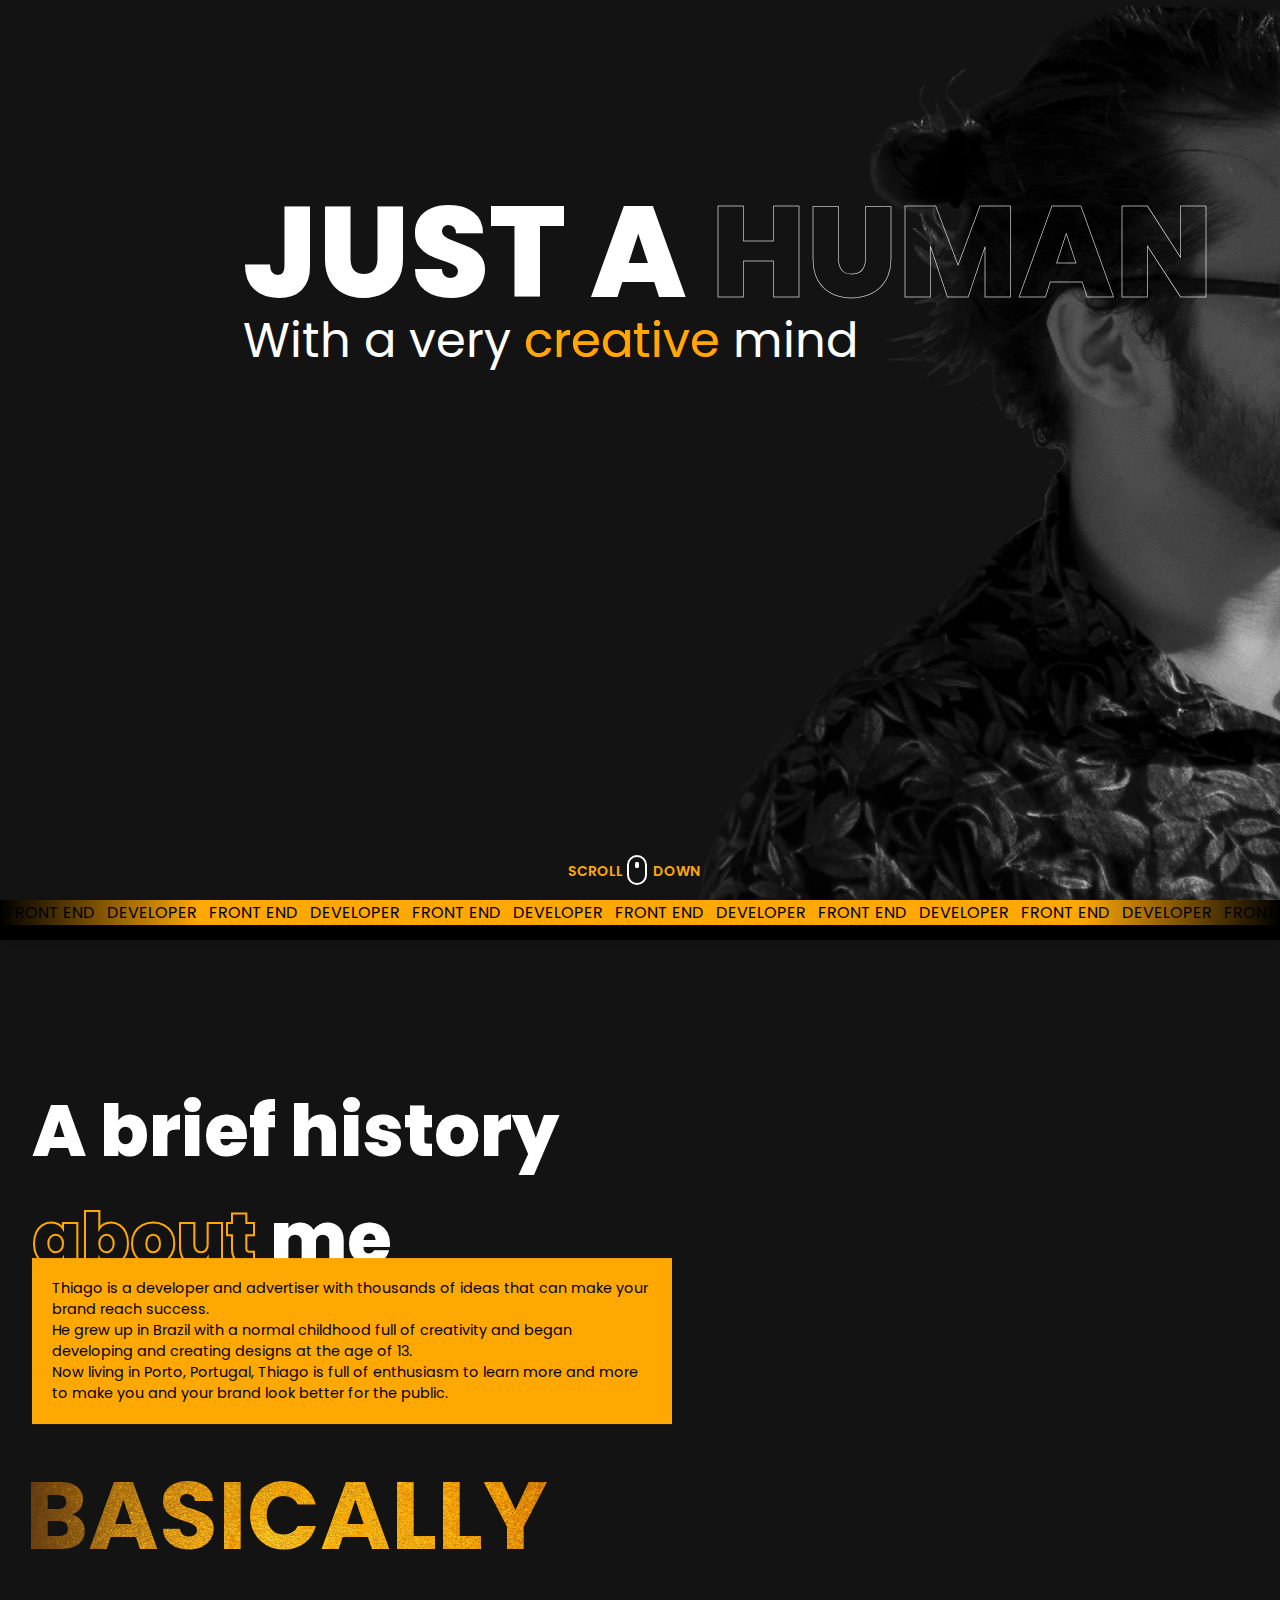
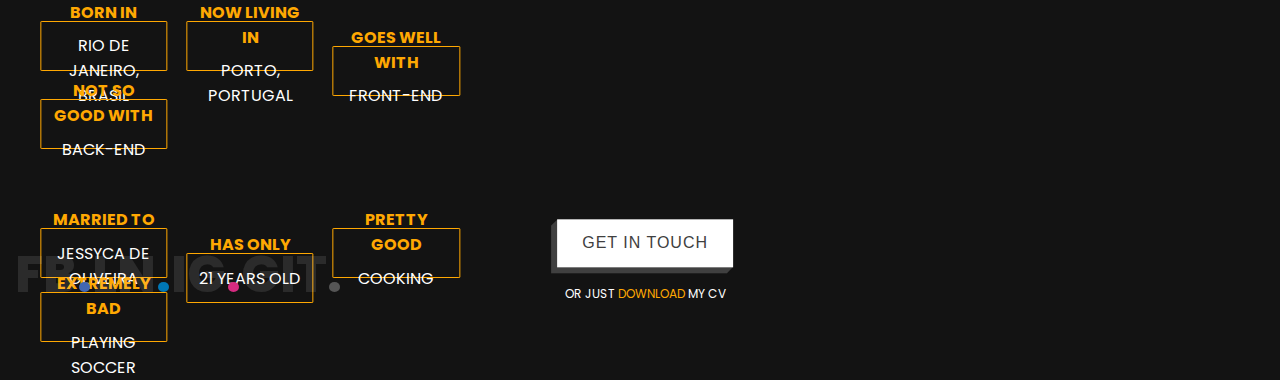
<file: WEBSITE/index.html>
<html>

<head>
	<title> Thiago Jacob Lannes </title>
	<link rel="icon" href="img/favicon.ico">
	<meta http-equiv="Content-Type" content="text/html; charset=utf-8">
	<meta http-equiv="Content-Language" content="pt-br">
	<meta name="description" content="TEXTO DESCRIÇÃO">
	<meta name="keywords" content="Thiago Jacob Lannes ">
	<meta name="url" content="" />
	<meta name="language" content="english" />
	<meta name="distribution" content="internacional">
	<meta name="author" content="Thiago Jacob Lannes">
	<meta name="publisher-email" content="thiagojlannes@gmail.com" />
	<meta name="reply-to" content="cliente@email.com">
	<meta name="robots" content="index,follow">
	<meta name="googletbot" content="index,follow">
	<link rel="stylesheet" href="css/main.css">
	<link rel="stylesheet" href="css/master.css">
	<script src="https://code.jquery.com/jquery-3.3.1.js"></script>
</head>

<body>
	<div class="content">
		<header>
			<nav>
				<a class="Home">HOME</a>
				<a class="Works">NEWEST WORKS</a>
				<a class="Contact">CONTACT</a>
			</nav>
		</header>
		<div class="Welcome-bg">
			<div id="Welcome" class="introduce">
				<div class="object"></div>
				<div class="quote">
					<h1>JUST A <span>HUMAN</span></h1>
					<p>With a very <span class="creative">creative</span> mind</p>
				</div>
			</div>
			<div class="scroll-button">
				<div class="scroll-label"
					style="-moz-user-select: none; user-select: none; -ms-user-select:none; user-select:none;-o-user-select:none; cursor: pointer;"
					unselectable="on" onselectstart="return false;" onmousedown="return false;">
					Scroll&nbsp;&nbsp;&nbsp;&nbsp;&nbsp;&nbsp;&nbsp;&nbsp;&nbsp;&nbsp;Down
				</div>
				<div class="scroll" style="cursor: pointer;" action="#About"><span></span></div>
			</div>
		</div>
		<div class="bar">
			<div class="slider">
				<div class="slider-track">
					<span>FRONT END</span>
					<span>DEVELOPER</span>
					<span>FRONT END</span>
					<span>DEVELOPER</span>
					<span>FRONT END</span>
					<span>DEVELOPER</span>
					<span>FRONT END</span>
					<span>DEVELOPER</span>
					<span>FRONT END</span>
					<span>DEVELOPER</span>
					<span>FRONT END</span>
					<span>DEVELOPER</span>
					<span>FRONT END</span>
					<span>DEVELOPER</span>
					<span>FRONT END</span>
					<span>DEVELOPER</span>
					<span>FRONT END</span>
					<span>DEVELOPER</span>
					<span>FRONT END</span>
					<span>DEVELOPER</span>
					<span>FRONT END</span>
					<span>DEVELOPER</span>
					<span>FRONT END</span>
					<span>DEVELOPER</span>
					<span>FRONT END</span>
					<span>DEVELOPER</span>
					<span>FRONT END</span>
					<span>DEVELOPER</span>
					<span>FRONT END</span>
					<span>DEVELOPER</span>
					<span>FRONT END</span>
					<span>DEVELOPER</span>
					<span>FRONT END</span>
					<span>DEVELOPER</span>
					<span>FRONT END</span>
					<span>DEVELOPER</span>
					<span>FRONT END</span>
					<span>DEVELOPER</span>
					<span>FRONT END</span>
					<span>DEVELOPER</span>
					<span>FRONT END</span>
					<span>DEVELOPER</span>
					<span>FRONT END</span>
					<span>DEVELOPER</span>
					<span>FRONT END</span>
					<span>DEVELOPER</span>
					<span>FRONT END</span>
					<span>DEVELOPER</span>
					<span>FRONT END</span>
					<span>DEVELOPER</span>
					<span>FRONT END</span>
					<span>DEVELOPER</span>
					<span>FRONT END</span>
					<span>DEVELOPER</span>
					<span>FRONT END</span>
					<span>DEVELOPER</span>
					<span>FRONT END</span>
					<span>DEVELOPER</span>
					<span>FRONT END</span>
					<span>DEVELOPER</span>
					<span>FRONT END</span>
					<span>DEVELOPER</span>
					<span>FRONT END</span>
					<span>DEVELOPER</span>
					<span>FRONT END</span>
					<span>DEVELOPER</span>
					<span>FRONT END</span>
					<span>DEVELOPER</span>
					<span>FRONT END</span>
					<span>DEVELOPER</span>
					<span>FRONT END</span>
					<span>DEVELOPER</span>
					<span>FRONT END</span>
					<span>DEVELOPER</span>
					<span>FRONT END</span>
					<span>DEVELOPER</span>
					<span>FRONT END</span>
					<span>DEVELOPER</span>
					<span>FRONT END</span>
					<span>DEVELOPER</span>
					<span>FRONT END</span>
					<span>DEVELOPER</span>
					<span>FRONT END</span>
					<span>DEVELOPER</span>
					<span>FRONT END</span>
				</div>
			</div>
		</div>
		<div class="enthusiasm">
			<div id="About" class="about">
				<div class="left">
					<div class="about-text">
						<h1>A brief history <span>about</span> me</h1>
						<p>
							Thiago is a developer and advertiser with thousands of ideas that can make your brand
							reach
							success.<br>
							He grew up in Brazil with a normal childhood full of creativity and began developing and
							creating designs at the age of 13.<br>
							Now living in Porto, Portugal, Thiago is full of enthusiasm to learn more and more to
							make
							you
							and your brand look better for the public.
						</p>
					</div>
					<div class="topics">
						<h1 class="title">Basically</h1>
						<div class="table-wrapper">
							<div id="block" class="cell">
								<h2 onclick="alert()">Born in</h2>
								<p> Rio de Janeiro, Brasil </p>
							</div>
							<div id="block" class="cell">
								<h2>Now living in</h2>
								<p> Porto, Portugal </p>
							</div>
							<div id="block" class="cell">
								<h2>Goes well with</h2>
								<p> Front-end </p>
							</div>
							<div id="block" class="cell">
								<h2>Not so good with</h2>
								<p> Back-end </p>
							</div>
							<br><br><br><br><br><br>
							<div id="block" class="cell">
								<h2>Married to</h2>
								<p> Jessyca de Oliveira </p>
							</div>
							<div id="block" class="cell">
								<h2>Has only</h2>
								<p> 21 years old </p>
							</div>
							<div id="block" class="cell">
								<h2>Pretty good </h2>
								<p> Cooking </p>
							</div>
							<div id="block" class="cell">
								<h2>EXTREMELY BAD</h2>
								<p> PLAYING SOCCER </p>
							</div>
						</div>
					</div>
				</div>
				<div class="right">

					<!--
					<div class="circle">
						<h1>availability</h1>
						<div>
							<h2>Currently working at</h2>
							<p>Vodafone</p>
						</div>
					</div>-->
				</div>
			</div>
		</div>
	</div>
	<div class="footer-container">
		<footer>
			<div class="wave"></div>
			<div class="footer-wrapper">
				<div class="social-media">
					<div href="www.facebook.com/ThiagoJacobx" class="facebook-h1">FB<span>.</span></div>
					<div class="linkedin-h1">LN<span>.</span></div>
					<div class="instagram-h1">IG<span>.</span></div>
					<div class="github-h1">GIT<span>.</span></div>
				</div>
				<div class="email">
					<a href="mailto:contatojacob@hotmail.com" class="btn">GET IN TOUCH</a>
					<br><br>
					<a href="https://drive.google.com/file/d/10u_yy9WzRX-XP354RRlenb0R2hR0nfkg/view" class="cv">
						OR JUST <span> DOWNLOAD </span> MY CV
					</a>
				</div>
		</footer>
	</div>
</body>

<!-- SCROLL FADE OUT  -->
<script>
	$(window).scroll(function () {
		if (($(this).scrollTop() > 500)) {
			$('.scroll').css({
				'opacity': '0',
				'transition': '1s'
			}, 800);
			$('.scroll-label').css({
				'opacity': '0',
				'transition': '1s'
			}, 800);
			$('.scroll, .scroll-label, .scroll span').addClass('active');
		}

		else {
			$('.scroll').css({
				'opacity': '1',
				'transition': '1s'
			}, 800);
			$('.scroll-label').css({
				'opacity': '1',
				'transition': '1s'
			}, 800);
			$('.scroll, .scroll-label, .scroll span').removeClass('active');
		}
	});
</script>

<script>
	$('.Works').on("click", function () {
		$('html, body').animate({
			scrollTop: $('#About').offset().top
		}, 800);
	});
</script>

<!-- SCROLL CLICK  -->
<script>
	$('.scroll-label').on("click", function () {
		$('html, body').animate({
			scrollTop: $('#About').offset().top
		}, 800);
	});

	$('.scroll').on("click", function () {
		$('html, body').animate({
			scrollTop: $('#About').offset().top
		}, 800);
	});
</script>

</html>
</file>
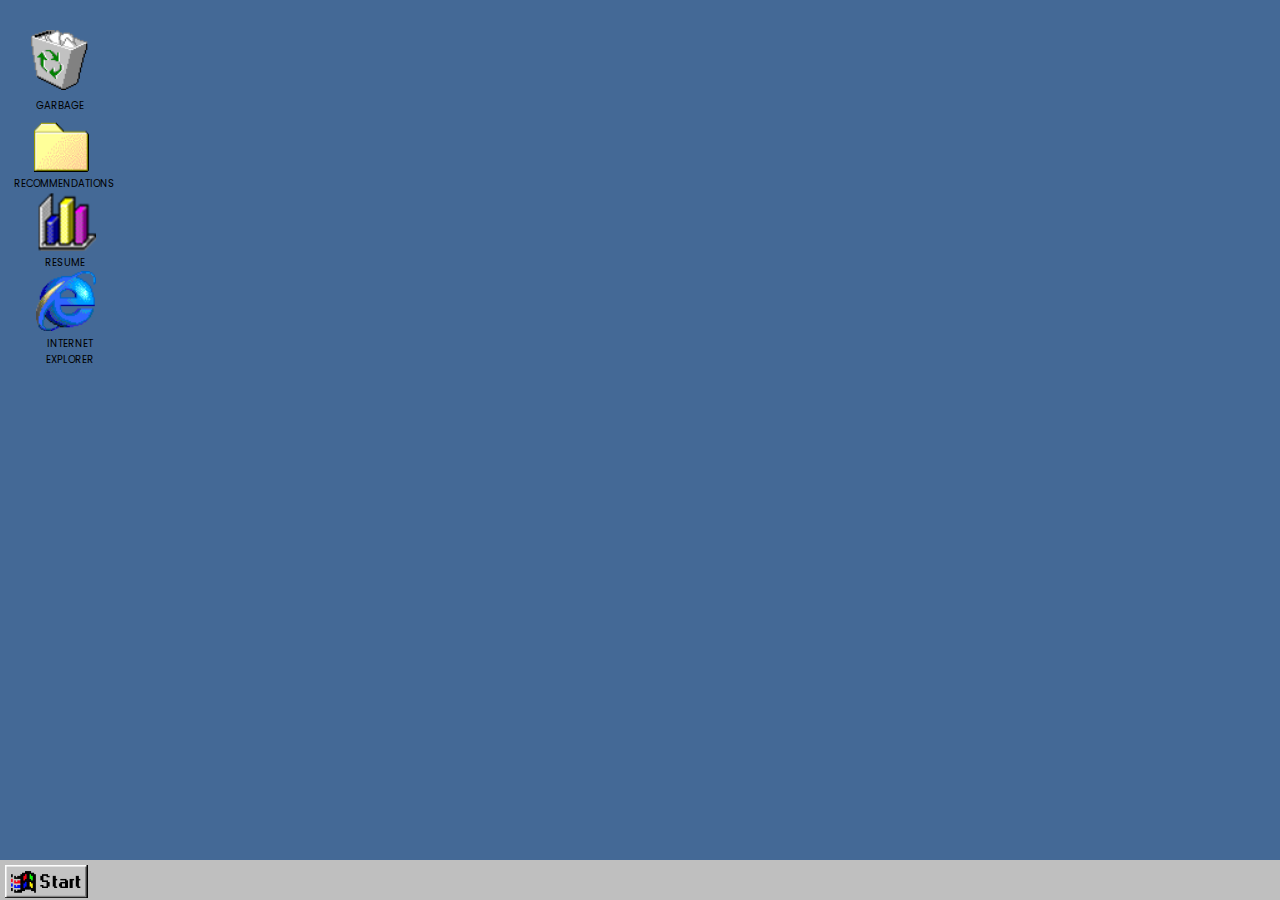
<file: WEBSITE/desktop/index.html>
<html>

<head>
    <title> Thiago Jacob Lannes </title>
    <link rel="icon" href="img/favicon.ico">
    <meta http-equiv="Content-Type" content="text/html; charset=utf-8">
    <meta http-equiv="Content-Language" content="pt-br">
    <meta name="description" content="TEXTO DESCRIÇÃO">
    <meta name="keywords" content="Thiago Jacob Lannes ">
    <meta name="url" content="" />
    <meta name="language" content="english" />
    <meta name="distribution" content="internacional">
    <meta name="author" content="Thiago Jacob Lannes">
    <meta name="publisher-email" content="thiagojlannes@gmail.com" />
    <meta name="reply-to" content="cliente@email.com">
    <meta name="robots" content="index,follow">
    <meta name="googletbot" content="index,follow">
    <link rel="stylesheet" href="../css/desktop.css">
    <link rel="stylesheet" href="../css/master.css">
    <script src="https://code.jquery.com/jquery-3.3.1.js"></script>
</head>

<body>
    <div class="icons-container">
        <div class="garbage-box">
            <div class="garbage-icon" onclick="tabgarbage(), garbageup()"></div>
            <div class="label-garbage">garbage</div>
        </div>
        <div class="comment-box">
            <div class="comment-icon" onclick="tabcomments(), commentsup()"></div>
            <div class="label-comment">recommendations</div>
        </div>
        <div class="knowledge-box">
            <div class="knowledge-icon" onclick="tabknowledge(), knowledgeup()"></div>
            <div class="label-knowledge">resume</div>
        </div>
        <div class="internet-box">
            <div class="internet-icon" onclick="tabinternet()"></div>
            <div class="label-internet">internet explorer</div>
        </div>
    </div>
    <div id="draggable-comments" class="tab-recommendations" onclick="commentsup()">
        <div class="exit-tab" onclick="tabcomments()"></div>
        <div class="content-container">
            <div class="comment-intro">
                <div class="comment-title">
                    Luiz Hildebrando
                </div>
                <br>
                <div class="comment-subtitle">
                    Web Developer
                </div>
            </div>
            <div class="comment-text">
                Em multíplos projetos, trabalhei ao lado de Thiago que além de ser um ótimo
                desenvolvedor, é
                um ótimo profissional.<br>
                Sua gama de habilidades se tornaram de imensa utilidade em momentos onde se fazia
                necessário
                a adaptação dos programadores ao rumo que o projeto tomava e as várias demandas dos
                clientes. Sem dúvida uma ótima experiência tanto pra nós, seus colegas de equipe, quanto
                para os clientes que trabalharam conosco.
            </div>
            <br><br><br>
            <div class="comment-intro">
                <div class="comment-title">
                    Luis Claudio Queiroz
                </div>
                <br>
                <div class="comment-subtitle">
                    Web Developer
                </div>
            </div>
            <br>
            <div class="comment-text">
                Definitivamente uma das melhores experiências que tive em ambiente de trabalho. Thiago é
                muito animado, criativo e ficava sempre disponível a ajudar os outros colegas da equipe
                após terminar o que lhe era pedido.
            </div>
            <br><br>
        </div>
    </div>
    <div id="draggable-knowledge" class="tab-knowledge" onclick="knowledgeup()">
        <div class="exit-tab" onclick="tabknowledge()"></div>
        <div class="knowledge-button" onclick="window.location.href = 'www.github.com/ThiagoJacobLannes'">
            VIEW CV
        </div>
    </div>
    <div id="draggable-garbage" class="tab-garbage" onclick="garbageup()">
        <div class="exit-tab" onclick="tabgarbage()"></div>
        <div class="table-container">
            <table class="tg">
                <tr>
                    <th class="tg-cly1">FINAL46PLEAASE</th>
                    <th class="tg-cly1">C:\Users\PC\Documents\Projects\Design\</th>
                    <th class="tg-cly2">01/01/2017</th>
                    <th class="tg-cly1">1902KB</th>
                    <th class="tg-cly1">.psd File</th>
                </tr>
                <tr>
                    <td class="tg-cly1">TotallyUselessTable</td>
                    <td class="tg-cly1">C:\RecycleBin\</td>
                    <td class="tg-cly2">01/06/2018</td>
                    <td class="tg-cly1">16034KB</td>
                    <td class="tg-cly1">.xlsx File</td>
                </tr>
                <tr>
                    <td class="tg-cly1">ThiagoWeirdPhoto</td>
                    <td class="tg-cly1">C:\Users\PC\Images\Backup\Grandma_files</td>
                    <td class="tg-cly2">01/01/2014</td>
                    <td class="tg-cly1">600KB</td>
                    <td class="tg-cly1">.jpg File</td>
                </tr>
                <tr>
                    <td class="tg-cly1">FRIENDS_TEMP9</td>
                    <td class="tg-cly1">C:\Users\PC\Videos\NothingHere\BibleStudy\GOBACK\Shit...</td>
                    <td class="tg-cly2">23/03/2009</td>
                    <td class="tg-cly1">32.400650KB</td>
                    <td class="tg-cly1">Folder</td>
                </tr>
                <tr>
                    <td class="tg-cly1">SDFGDHD</td>
                    <td class="tg-cly1">C:\Users/PC\Desktop\Links</td>
                    <td class="tg-cly2">01/01/2018</td>
                    <td class="tg-cly1">2.356KB</td>
                    <td class="tg-cly1">.txt File</td>
                </tr>
                <tr>
                    <td class="tg-cly1">ASD</td>
                    <td class="tg-cly1">C:\Users\PC\Desktop</td>
                    <td class="tg-cly2">16/03/2019</td>
                    <td class="tg-cly1">1200KB</td>
                    <td class="tg-cly1">Folder</td>
                </tr>
                <tr>
                    <td class="tg-cly1">Dropbox</td>
                    <td class="tg-cly1">C:\Users\PC</td>
                    <td class="tg-cly2">09/07/2018</td>
                    <td class="tg-cly1">46473054KB</td>
                    <td class="tg-cly1">Folder</td>
                </tr>
                <tr>
                    <td class="tg-cly1">Passwords</td>
                    <td class="tg-cly1">C:\Users\PC\Documents</td>
                    <td class="tg-cly2">30/04/2010</td>
                    <td class="tg-cly1">2KB</td>
                    <td class="tg-cly1">.txt File</td>
                </tr>
                <tr>
                    <td class="tg-cly1">HighQualityProjects</td>
                    <td class="tg-cly1">C:\Users\PC\Dropbox</td>
                    <td class="tg-cly2">10/08/2019</td>
                    <td class="tg-cly1">4233445KB</td>
                    <td class="tg-cly1">Folder</td>
                </tr>
                <tr>
                    <td class="tg-cly1">USA_SECRET_FILES</td>
                    <td class="tg-cly1">C:\Users\PC\Dropbox\TopSecret</td>
                    <td class="tg-cly2">12\06\2018</td>
                    <td class="tg-cly1">735343455KB</td>
                    <td class="tg-cly1">Folder</td>
                </tr>
                <tr>
                    <td class="tg-cly1"></td>
                    <td class="tg-cly1"></td>
                    <td class="tg-cly2"></td>
                    <td class="tg-cly1"></td>
                    <td class="tg-cly1"></td>
                </tr>
                <tr>
                    <td class="tg-cly1"></td>
                    <td class="tg-cly1"></td>
                    <td class="tg-cly2"></td>
                    <td class="tg-cly1"></td>
                    <td class="tg-cly1"></td>
                </tr>
                <tr>
                    <td class="tg-0lax"></td>
                    <td class="tg-0lax"></td>
                    <td class="tg-0lax"></td>
                    <td class="tg-0lax"></td>
                    <td class="tg-0lax"></td>
                </tr>
                <tr>
                    <td class="tg-0lax"></td>
                    <td class="tg-0lax"></td>
                    <td class="tg-0lax"></td>
                    <td class="tg-0lax"></td>
                    <td class="tg-0lax"></td>
                </tr>
                <tr>
                    <td class="tg-0lax"></td>
                    <td class="tg-0lax"></td>
                    <td class="tg-0lax"></td>
                    <td class="tg-0lax"></td>
                    <td class="tg-0lax"></td>
                </tr>
                <tr>
                    <td class="tg-0lax"></td>
                    <td class="tg-0lax"></td>
                    <td class="tg-0lax"></td>
                    <td class="tg-0lax"></td>
                    <td class="tg-0lax"></td>
                </tr>
                <tr>
                    <td class="tg-0lax"></td>
                    <td class="tg-0lax"></td>
                    <td class="tg-0lax"></td>
                    <td class="tg-0lax"></td>
                    <td class="tg-0lax"></td>
                </tr>
            </table>
        </div>
    </div>
</body>

<footer>
    <div class="windows-bar">
        <div class="start"></div>
    </div>
</footer>

<script>
    function knowledgeup() {
        document.getElementById("draggable-knowledge").style.zIndex = "11";
        document.getElementById("draggable-garbage").style.zIndex = "9";
        document.getElementById("draggable-comments").style.zIndex = "9";
    }

    function commentsup() {
        document.getElementById("draggable-comments").style.zIndex = "11";
        document.getElementById("draggable-garbage").style.zIndex = "9";
        document.getElementById("draggable-knowledge").style.zIndex = "9";
    }

    function garbageup() {
        document.getElementById("draggable-garbage").style.zIndex = "11";
        document.getElementById("draggable-comments").style.zIndex = "9";
        document.getElementById("draggable-knowledge").style.zIndex = "9";
    }
</script>

<script>
    function exitalert() {
        document.getElementById("deer-alert").classList.toggle("hide-tab");
    }

    function tabcomments() {
        document.getElementById("draggable-comments").classList.toggle("show-tab");
    }

    function tabknowledge() {
        document.getElementById("draggable-knowledge").classList.toggle("show-tab");
    }

    function tabgarbage() {
        document.getElementById("draggable-garbage").classList.toggle("show-tab");
    }

    /* function tabinternet() {
        document.getElementById("draggable-internet").classList.toggle("show-tab");
    } */
</script>

<script>
    dragElement(document.getElementById("draggable-comments"));
    dragElement(document.getElementById("draggable-knowledge"));
    dragElement(document.getElementById("draggable-garbage"));

    function dragElement(elmnt) {
        var pos1 = 0, pos2 = 0, pos3 = 0, pos4 = 0;
        if (document.getElementById(elmnt.id + "header")) {
            // if present, the header is where you move the DIV from:
            document.getElementById(elmnt.id + "header").onmousedown = dragMouseDown;
        } else {
            // otherwise, move the DIV from anywhere inside the DIV: 
            elmnt.onmousedown = dragMouseDown;
        }

        function dragMouseDown(e) {
            e = e || window.event;
            e.preventDefault();
            // get the mouse cursor position at startup:
            pos3 = e.clientX;
            pos4 = e.clientY;
            document.onmouseup = closeDragElement;
            // call a function whenever the cursor moves:
            document.onmousemove = elementDrag;
        }

        function elementDrag(e) {
            e = e || window.event;
            e.preventDefault();
            // calculate the new cursor position:
            pos1 = pos3 - e.clientX;
            pos2 = pos4 - e.clientY;
            pos3 = e.clientX;
            pos4 = e.clientY;
            // set the element's new position:
            elmnt.style.top = (elmnt.offsetTop - pos2) + "px";
            elmnt.style.left = (elmnt.offsetLeft - pos1) + "px";
        }

        function closeDragElement() {
            // stop moving when mouse button is released:
            document.onmouseup = null;
            document.onmousemove = null;
        }
    }
</script>


</html>
</file>
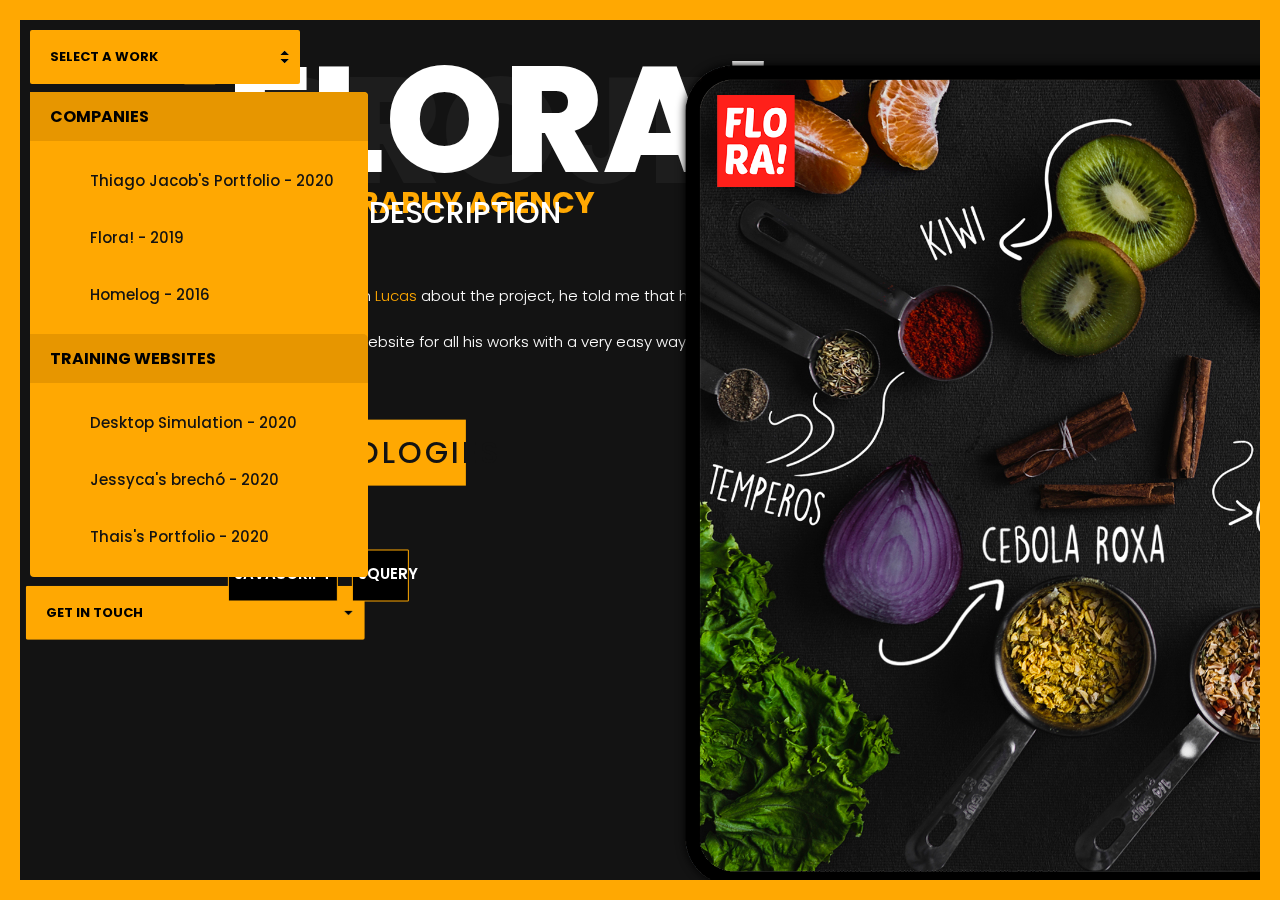
<file: WEBSITE/portfolio/index.html>
<html>

<head>
    <title> Thiago Jacob Lannes </title>
    <link rel="icon" href="img/favicon.ico">
    <meta http-equiv="Content-Type" content="text/html; charset=utf-8">
    <meta http-equiv="Content-Language" content="pt-br">
    <meta name="description" content="TEXTO DESCRIÇÃO">
    <meta name="keywords" content="Thiago Jacob Lannes ">
    <meta name="url" content="" />
    <meta name="language" content="english" />
    <meta name="distribution" content="internacional">
    <meta name="author" content="Thiago Jacob Lannes">
    <meta name="publisher-email" content="thiagojlannes@gmail.com" />
    <meta name="reply-to" content="cliente@email.com">
    <meta name="robots" content="index,follow">
    <meta name="googletbot" content="index,follow">
    <link rel="stylesheet" href="../css/portfolio.css">
    <link rel="stylesheet" href="../css/master.css">
    <link rel="stylesheet" href="https://cdnjs.cloudflare.com/ajax/libs/font-awesome/4.7.0/css/font-awesome.min.css">
    <script src="https://code.jquery.com/jquery-3.3.1.js"></script>
</head>

<body>
    <div class="menu-portfolio">
        <div class="flora">
            <div class="client-wrapper">
                <div class="sidebar">
                    <div class="wrapper-dropdown">
                        <div id="dropdown">
                            <div id="drop-select">Select a work</div>
                            <div id="dropdown-list">
                                <div class="header">Companies</div>
                                <ul>
                                    <li>Thiago Jacob's Portfolio - 2020</li>
                                    <li>Flora! - 2019</li>
                                    <li>Homelog - 2016</li>
                                </ul>
                                <div class="header">Training Websites</div>
                                <ul>
                                    <li>Desktop Simulation - 2020</li>
                                    <li>Jessyca's brechó - 2020</li>
                                    <li>Thais's Portfolio - 2020</li>
                                </ul>
                            </div>
                        </div>
                        <div class="goback">
                            <svg aria-hidden="true" focusable="false" data-prefix="fas" data-icon="home"
                                class="svg-inline--fa fa-home fa-w-18" role="img" xmlns="http://www.w3.org/2000/svg"
                                viewBox="0 0 576 512">
                                <path fill="currentColor"
                                    d="M280.37 148.26L96 300.11V464a16 16 0 0 0 16 16l112.06-.29a16 16 0 0 0 15.92-16V368a16 16 0 0 1 16-16h64a16 16 0 0 1 16 16v95.64a16 16 0 0 0 16 16.05L464 480a16 16 0 0 0 16-16V300L295.67 148.26a12.19 12.19 0 0 0-15.3 0zM571.6 251.47L488 182.56V44.05a12 12 0 0 0-12-12h-56a12 12 0 0 0-12 12v72.61L318.47 43a48 48 0 0 0-61 0L4.34 251.47a12 12 0 0 0-1.6 16.9l25.5 31A12 12 0 0 0 45.15 301l235.22-193.74a12.19 12.19 0 0 1 15.3 0L530.9 301a12 12 0 0 0 16.9-1.6l25.5-31a12 12 0 0 0-1.7-16.93z">
                                </path>
                            </svg>
                        </div>
                    </div>
                    <div class="form">
                        <div id="form-toggle">Get in Touch</div>
                        <form id="contact" action="" method="post">
                            <fieldset>
                                <input placeholder="Your Name" type="text" tabindex="1" required autofocus>
                            </fieldset>
                            <fieldset>
                                <input placeholder="Your Email Address" type="email" tabindex="2" required>
                            </fieldset>
                            <fieldset>
                                <textarea placeholder="Tell me about your project" tabindex="5" required></textarea>
                            </fieldset>
                            <fieldset>
                                <button name="submit" type="submit" id="contact-submit" data-submit="...SENDING">SEND
                                    MESSAGE</button>
                            </fieldset>
                        </form>
                    </div>
                    <!--
                    <div class="goto">
                        <a href="www.agenciaflora.com">go to website</a>
                    </div> 
                    -->
                </div>
                <div class="L-side">
                    <div class="client-intro">
                        <!--<div class="logo">
                        <img src="../img/clientes/Flora/Flora-square.jpg" alt="Flora!">
                    </div>-->
                        <div class="deco-title">PROJECT</div>
                        <div class="title">FLORA!</div>
                        <div class="subtitle">Photography Agency</div>
                    </div>
                    <div class="project-info">
                        <div class="description">
                            <h2 class="description-label">Project Description</h2>
                            <p class="description-text">After a briefing with <span>Lucas</span> about the project, he
                                told
                                me that he wanted <br> a dark and clean website for all his works with a very easy way
                                to
                                find his <br> photos.</p>
                        </div>
                        <div class="detail">
                            <h2 class="detail-label">Details</h2>
                            <div class="technologies">
                                <h2>technologies</h2>
                            </div>
                            <div class="technologies-text">
                                <div class="tech-wrapper">
                                    <div class="cell-tech">
                                        <p> HTML </p>
                                    </div>
                                    <div class="cell-tech">
                                        <p> CSS </p>
                                    </div>
                                    <div class="cell-tech">
                                        <p> Javascript </p>
                                    </div>
                                    <div class="cell-tech">
                                        <p> jQuery </p>
                                    </div>
                                </div>
                            </div>
                        </div>
                    </div>
                </div>
                <div class="R-side">
                    <div class="demo">
                        <img src="../img/clientes/Flora/flora.png">
                    </div>
                    <div class="arrow"></div>
                </div>
            </div>
        </div>
    </div>
</body>

<script>
    $(document).ready(function () {

        $('#form-toggle').click(function () {
            $('#contact').toggleClass('animate');
            $('#form-toggle').toggleClass('animate');
        });

        $('#drop-select').click(function () {
            $('#dropdown-list').toggleClass('animate');
        });

        $('#dropdown-list li').click(function () { $('#dropdown-list').removeClass('animate'); });

    });

</script>

</html>
</file>
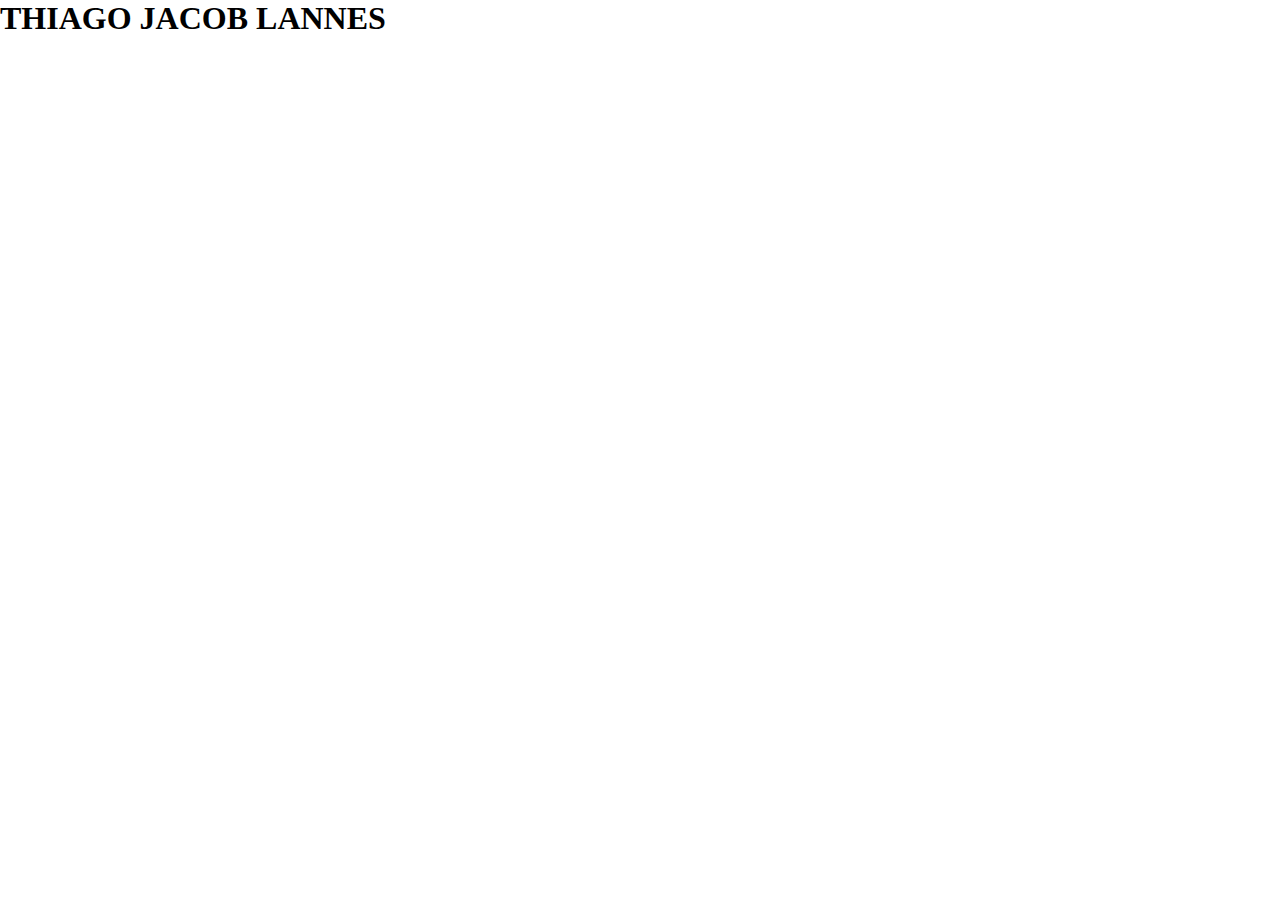
<file: WEBSITE/loading.html>
<html>

<head>
    <link rel="stylesheet" href="css/master.css">
</head>
<div class="loading-screen">
    <span></span>
    <h1>THIAGO JACOB LANNES</h1>
    <span></span>
    <span></span>
    <div class="loader"></div>
</div>

</html>
</file>
<file: WEBSITE/css/main.css>
/* COLORS */
body {
  background: #131313;
  background-attachment: fixed;
}

/* MAIN CONTENT */
.content {
  width: 100%;
  height: auto !important;
}

/* HEADER */
header {
  display: none;
  position: fixed;
  z-index: 3;
  top: 0;
  width: 100%;
  height: 60px;
  border-bottom: solid 1px #ffa802;
}

header nav {
  width: 100%;
  height: 100%;
  text-align: center;
}

header a {
  top: 35%;
  position: relative;
  padding: 15px;
  font-size: 16px;
  font-family: Roboto;
  font-weight: 800;
  text-decoration: none;
  cursor: pointer;
  color: #fff;
}

/* INTRO */
.Welcome-bg {
  background-color: radial-gradient(circle, #2e2e2e 0%, black 100%);
}

.introduce {
  width: 100%;
  height: 100vh;
}

.object {
  right: 0;
  position: absolute;
  background-image: url("../img/thiago.png");
  background-repeat: no-repeat;
  width: 55%;
  height: 100%;
}

.quote {
  position: absolute;
  left: 0;
  top: 0;
  -webkit-transform: translate(25%, 20%);
          transform: translate(25%, 20%);
}

.quote h1 {
  font-size: 800%;
  font-family: Poppins;
  font-weight: 800;
  color: #fff;
}

.quote h1 span {
  -webkit-text-fill-color: transparent;
  -webkit-text-stroke: 0.5px #fff;
}

.quote p {
  margin-top: -130px;
  font-size: 300%;
  font-family: Poppins;
  color: #fff;
}

.quote p .creative {
  background: url("../img/text-background/creative.jpg");
  background-size: 100%;
  -webkit-background-clip: text;
  -webkit-text-fill-color: #ffa802;
  -webkit-animation-name: INTRO-TEXT-ANIM;
  -webkit-animation-duration: 30s;
  -webkit-animation-timing-function: linear;
  -webkit-animation-iteration-count: infinite;
}

.scroll-label {
  width: 100%;
  bottom: 18px;
  left: -6px;
  text-align: center;
  text-transform: uppercase;
  font-size: 14px;
  font-family: Poppins;
  font-weight: 600;
  color: #ffa802;
  position: absolute;
  -webkit-animation: slide-bottom 0.5s cubic-bezier(0.55, 0.085, 0.68, 0.53) both;
  animation: slide-bottom 0.5s cubic-bezier(0.55, 0.085, 0.68, 0.53) both;
}

.scroll {
  opacity: 1;
  display: block;
  position: absolute;
  margin: 0 auto;
  width: 16px;
  height: 26px;
  border-radius: 13px;
  border: 2px solid #fff;
  bottom: 15px;
  left: 50%;
  margin-left: -13px;
}

.scroll span {
  display: block;
  margin: 5px auto;
  width: 2px;
  height: 4px;
  background: #fff;
  border: 1px solid transparent;
  border-radius: 30%;
  -webkit-animation-duration: 1s;
  animation-duration: 1s;
  -webkit-animation-fill-mode: both;
  animation-fill-mode: both;
  -webkit-animation-iteration-count: infinite;
  animation-iteration-count: infinite;
  -webkit-animation-name: scroll;
  animation-name: scroll;
}

.active {
  cursor: unset !important;
  pointer-events: none;
}

@-webkit-keyframes scroll {
  0% {
    opacity: 1;
    -webkit-transform: translateY(0);
    transform: translateY(0);
  }
  100% {
    opacity: 0;
    -webkit-transform: translateY(6px);
    transform: translateY(6px);
  }
}

@keyframes scroll {
  0% {
    opacity: 1;
    -webkit-transform: translateY(0);
    transform: translateY(0);
  }
  100% {
    opacity: 0;
    -webkit-transform: translateY(6px);
    transform: translateY(6px);
  }
}

.bar {
  position: absolute;
  width: 100%;
  height: 40px;
  background: #000;
}

.bar span {
  display: inline;
  padding: 0 6px;
  background-color: #ffa802;
  color: #000;
  font-size: 16px;
  font-family: Poppins;
}

.slider {
  -webkit-box-shadow: 0 10px 20px -5px rgba(0, 0, 0, 0.125);
          box-shadow: 0 10px 20px -5px rgba(0, 0, 0, 0.125);
  margin: auto;
  overflow: hidden;
}

.slider::before, .slider::after {
  background: -webkit-gradient(linear, left top, right top, from(black), to(rgba(255, 255, 255, 0)));
  background: linear-gradient(to right, black 0%, rgba(255, 255, 255, 0) 100%);
  content: "";
  height: 40px;
  position: absolute;
  width: 200px;
  z-index: 2;
}

.slider::after {
  right: 0;
  top: 0;
  -webkit-transform: rotateZ(180deg);
          transform: rotateZ(180deg);
}

.slider::before {
  left: 0;
  top: 0;
}

.slider .slider-track {
  -webkit-animation: carousel 100s linear infinite;
          animation: carousel 100s linear infinite;
  display: -webkit-box;
  display: -ms-flexbox;
  display: flex;
  width: calc(250px * 100);
}

@-webkit-keyframes carousel {
  0% {
    -webkit-transform: translateX(-5650px);
            transform: translateX(-5650px);
  }
  50% {
    -webkit-transform: translateX(0px);
            transform: translateX(0px);
  }
  100% {
    -webkit-transform: translateX(-5650px);
            transform: translateX(-5650px);
  }
}

@keyframes carousel {
  0% {
    -webkit-transform: translateX(-5650px);
            transform: translateX(-5650px);
  }
  50% {
    -webkit-transform: translateX(0px);
            transform: translateX(0px);
  }
  100% {
    -webkit-transform: translateX(-5650px);
            transform: translateX(-5650px);
  }
}

.enthusiasm {
  z-index: -1;
  width: 100%;
  height: 900px;
}

/* ABOUT SECTION */
.left {
  width: 50%;
  height: 957px;
}

.about {
  background-color: #131313;
  display: -webkit-inline-box;
  display: -ms-inline-flexbox;
  display: inline-flex;
  bottom: 0;
  width: 100%;
  height: 957px;
}

.about-text {
  top: 0;
  left: 0;
  -webkit-transform: translate(5%, 30%);
          transform: translate(5%, 30%);
  width: -webkit-fit-content;
  width: -moz-fit-content;
  width: fit-content;
}

.about-text h1 {
  font-size: 450%;
  font-family: Poppins;
  font-weight: 800;
  color: #fff;
}

.about-text span {
  -webkit-text-fill-color: transparent;
  -webkit-text-stroke: 2px #ffa802;
}

.about-text p {
  -webkit-transform: translate(0%, -50%);
          transform: translate(0%, -50%);
  font-size: 90%;
  font-family: Poppins;
  background-color: #ffa802;
  padding: 20px;
}

.topics {
  width: 90%;
  height: 400px;
  -webkit-transform: translate(4.4%, 0%);
          transform: translate(4.4%, 0%);
  top: 0;
}

.topics .title {
  font-size: 600%;
  font-family: Poppins;
  text-transform: uppercase;
  color: #000000;
  background-image: url("../img/text-background/text-back.jpg");
  background-size: 100%;
  -webkit-background-clip: text;
  -webkit-text-fill-color: transparent;
  -webkit-animation-name: TEXT-ANIM;
  -webkit-animation-duration: 30s;
  -webkit-animation-timing-function: linear;
  -webkit-animation-iteration-count: infinite;
}

@-webkit-keyframes TEXT-ANIM {
  0% {
    background-position-x: -105px;
    background-position-y: 600px;
  }
  50% {
    background-position-x: 0px;
    background-position-y: 400px;
  }
  100% {
    background-position-x: -105px;
    background-position-y: 600px;
  }
}

@keyframes TEXT-ANIM {
  0% {
    background-position-x: -105px;
    background-position-y: 600px;
  }
  50% {
    background-position-x: 0px;
    background-position-y: 400px;
  }
  100% {
    background-position-x: -105px;
    background-position-y: 600px;
  }
}

.table-wrapper {
  margin-top: -25px;
}

#block {
  margin-left: 15px;
  padding: 0 5px;
  width: 20%;
  height: 12%;
  display: inline-block;
  border: 1px solid #ffa802;
  border-radius: 2%;
}

.cell {
  text-align: center;
  margin: -6px 0 -5px 0;
  font-family: Poppins;
  text-transform: uppercase;
}

.cell h2 {
  margin-top: -22px;
  font-size: 100%;
  color: #ffa802;
}

.cell p {
  font-size: 100%;
  margin-top: -5px;
  color: #fff;
}

.right {
  float: right;
  width: 50%;
  height: 957px;
}

.circle {
  position: relative;
  margin: 10% auto;
  width: 600px;
  height: 600px;
  border: 30px solid #ffa802;
  border-radius: 1000px;
  border-bottom-color: transparent;
  border-left-color: #000;
  border-top-color: #000;
}

.circle h1 {
  position: absolute;
  -webkit-transform: translate(4%, 150%);
          transform: translate(4%, 150%);
  text-transform: uppercase;
  margin: 0 auto;
  font-family: Poppins;
  font-weight: 800;
  font-size: 80px;
  color: #fff;
}

.circle h2 {
  position: absolute;
  -webkit-transform: translate(34%, 550%);
          transform: translate(34%, 550%);
  text-transform: uppercase;
  font-family: Poppins;
  font-weight: 600;
  font-size: 30px;
  color: #fff;
}

.circle p {
  position: absolute;
  -webkit-transform: translate(86%, 450%);
          transform: translate(86%, 450%);
  text-transform: uppercase;
  font-family: Poppins;
  font-weight: 600;
  font-size: 40px;
  color: #ffa802;
}

/* FOOTER CONTAINER */
.footer-container {
  position: relative;
  width: 100%;
}

/* WaAaAaVe */
/*
.wave {
  position: absolute;
  width: 100%;
  height: 100%;
  background-image: url("../img/wave.png");
  background-repeat: repeat-x;
  transform: translate(0%, -70%);
  animation: waves 10s linear infinite;
}

@keyframes waves {
  0% {
    background-position: 0px;
  }
  100% {
    background-position: 1360px;
  }
}
*/
/* FOOTER */
footer {
  position: relative;
  width: 100%;
  height: 70px;
  bottom: 0 !important;
}

.footer-wrapper {
  -webkit-transform: translate(0.4%, 23%);
          transform: translate(0.4%, 23%);
}

.social-media {
  display: -webkit-box;
  display: -ms-flexbox;
  display: flex;
  bottom: 0;
  margin: 0 0 -10px 10px;
  position: absolute;
  float: left;
  color: rgba(255, 255, 255, 0.1);
  font-size: 50px;
  font-family: Poppins;
  font-weight: 800;
  cursor: pointer;
}

.facebook-h1 {
  -webkit-transition: .5s;
  transition: .5s;
}

.facebook-h1:hover {
  color: #4267B2;
}

.facebook-h1 span {
  color: #4267B2;
}

.linkedin-h1 {
  -webkit-transition: .5s;
  transition: .5s;
}

.linkedin-h1:hover {
  color: #0077B5;
  -webkit-transition: .5s;
  transition: .5s;
}

.linkedin-h1 span {
  color: #0077B5;
}

.instagram-h1 {
  -webkit-transition: .5s;
  transition: .5s;
}

.instagram-h1:hover {
  color: #D52B80;
  -webkit-transition: .5s;
  transition: .5s;
}

.instagram-h1 span {
  color: #D52B80;
}

.github-h1 {
  -webkit-transition: .5s;
  transition: .5s;
}

.github-h1:hover {
  color: #555555;
  -webkit-transition: .5s;
  transition: .5s;
}

.github-h1 span {
  color: #555555;
}

.email {
  text-align: center;
}

footer h1 {
  font-size: 150%;
  font-weight: 400;
  font-family: Poppins;
  color: #fff;
}

footer a {
  text-decoration: none;
}

.cv {
  font-size: 12px;
  font-family: Poppins;
  color: #fff;
}

.cv span {
  color: #ffa802 !important;
}

/* BUTTON GET IN TOUCH */
.btn {
  top: 0;
  left: 0;
  -webkit-transition: all .15s linear 0s;
  transition: all .15s linear 0s;
  position: relative;
  display: inline-block;
  padding: 15px 25px;
  background-color: #fff;
  text-transform: uppercase;
  color: #404040;
  font-family: arial;
  letter-spacing: 1px;
  -webkit-box-shadow: -6px 6px 0 #404040;
  box-shadow: -6px 6px 0 #404040;
  text-decoration: none;
}

.btn:hover {
  top: 3px;
  left: -3px;
  -webkit-box-shadow: -3px 3px 0 #404040;
  box-shadow: -3px 3px 0 #404040;
}

.btn:hover::after {
  top: 1px;
  left: -2px;
  width: 4px;
  height: 4px;
}

.btn:hover::before {
  bottom: -2px;
  right: 1px;
  width: 4px;
  height: 4px;
}

.btn::after {
  -webkit-transition: all .15s linear 0s;
  transition: all .15s linear 0s;
  content: '';
  position: absolute;
  top: 2px;
  left: -4px;
  width: 8px;
  height: 8px;
  background-color: #404040;
  -webkit-transform: rotate(45deg);
  transform: rotate(45deg);
  z-index: -1;
}

.btn::before {
  -webkit-transition: all .15s linear 0s;
  transition: all .15s linear 0s;
  content: '';
  position: absolute;
  bottom: -4px;
  right: 2px;
  width: 8px;
  height: 8px;
  background-color: #404040;
  -webkit-transform: rotate(45deg);
  transform: rotate(45deg);
  z-index: -1;
}

a.btn {
  position: relative;
}

a:active.btn {
  top: 6px;
  left: -6px;
  -webkit-box-shadow: none;
  box-shadow: none;
}

a:active.btn:before {
  bottom: 1px;
  right: 1px;
}

a:active.btn:after {
  top: 1px;
  left: 1px;
}
/*# sourceMappingURL=main.css.map */
</file>
<file: WEBSITE/css/master.css>
@import url('https://fonts.googleapis.com/css?family=Raleway|Roboto:100,400');
@import url('https://fonts.googleapis.com/css?family=Poppins:100,100i,200,200i,300,300i,400,400i,500,500i,600,700,700i,800,800i,900,900i');
@import url('https://fonts.googleapis.com/css?family=Anton&display=swap');
@import url('https://fonts.googleapis.com/css?family=Roboto+Condensed&display=swap');
@import url('https://fonts.googleapis.com/css?family=Roboto+Mono&display=swap');

::scrollbar {
  width: 8px;
}

::scrollbar-thumb {
  background: #FFA802;
}

::scrollbar-track {
  background: rgb(65, 65, 65);
}

body {
  overflow-x: hidden;
  margin: 0;
}
</file>
<file: WEBSITE/css/desktop.css>
body {
  background-color: #446996 !important;
  overflow: hidden;
}

.carroussel-container div:hover {
  animation-play-state: paused;
  cursor: pointer;
}

.icons-container {
  margin-top: 30px;
  margin-left: 10px;
  width: 100px;
  float: left;
}


.icon-box {
  position: absolute;
}

/* RECYCLE BIN ICON */

.garbage-box {
  margin: 0 auto;
  cursor: pointer;
  width: 99px;
  height: auto;
}

.garbage-icon {
  width: 70px;
  height: 60px;
  background: url('../img/desktop/bin.png');
  background-position: 10px;
  background-size: 60px;
  background-repeat: no-repeat;
  margin-left: 10px;
}

.label-garbage {
  font-family: Poppins;
  text-transform: uppercase;
  text-align: center;
  color: #000;
  font-size: 10px;
  margin-top: 8px;
}

/* COMMENTS ICON */

.comment-box {
  margin: 0 auto;
  cursor: pointer;
  width: 72px;
  height: auto;
}

.label-comment {
  font-family: Poppins;
  text-transform: uppercase;
  text-align: center;
  color: #000;
  font-size: 10px;
  margin: 2px 0 0 -10px;
}

.comment-icon {
  width: 70px;
  height: 60px;
  background: url('../img/desktop/comment.png');
  background-position: 10px;
  background-size: 55px;
  background-repeat: no-repeat;
}

/* KNOWLEDGE ICON */

.knowledge-box {
  margin: 0 auto;
  cursor: pointer;
  width: 99px;
  height: auto;
}

.label-knowledge {
  font-family: Poppins;
  text-transform: uppercase;
  text-align: center;
  color: #000;
  font-size: 10px;
  margin: 3px 0 0 10px;
}

.knowledge-icon {
  width: 70px;
  height: 60px;
  background: url('../img/desktop/knowledge.png');
  background-position: 10px;
  background-size: 60px;
  background-repeat: no-repeat;
  margin-left: 15px;
}

/* INTERNET ICON */

.internet-box {
  margin: 0 auto;
  cursor: pointer;
  width: 99px;
  height: auto;
}

.internet-icon {
  width: 70px;
  height: 60px;
  background: url('../img/desktop/internet.png');
  background-position: 10px;
  background-size: 60px;
  background-repeat: no-repeat;
  margin-left: 15px;
}

.label-internet {
  font-family: Poppins;
  text-transform: uppercase;
  text-align: center;
  color: #000;
  font-size: 10px;
  margin: 5px 0 0 20px;
}

/* SOCIAL/WINDOWS SECTION */

.social-section {
  transform: translate(0, -295px);
  width: 100%;
  height: 1300px;
  background: #F9E4F9;
  z-index: 1;
}

.show-tab {
  display: block !important;
}

/* RECYCLE BIN TAB */

.tab-garbage {
  display: none;
  text-align: center;
  z-index: 10;
  position: absolute;
  width: 1000px;
  height: 600px;
  background: url('../img/tabs/recyclebin.png');
  transform: translate(60%, 5%);
  overflow-y: auto;
}

.table-container {
  margin-top: 25px;
}

.tg {
  border-collapse: collapse;
  border-spacing: 0;
  width: 100%;
  height: 95.4%;
}

.tg td {
  font-family: Arial, sans-serif;
  font-size: 14px;
  padding: 10px 5px;
  border-style: solid;
  border-width: 1px;
  overflow: hidden;
  word-break: normal;
  border-color: black;
}

.tg th {
  font-family: Arial, sans-serif;
  font-size: 14px;
  font-weight: normal;
  padding: 10px 5px;
  border-style: solid;
  border-width: 1px;
  overflow: hidden;
  word-break: normal;
  border-color: black;
}

.tg .tg-cly1 {
  text-align: left;
  vertical-align: middle
}

.tg .tg-cly2 {
  text-align: center;
  vertical-align: middle
}

.tg .tg-0lax {
  text-align: left;
  vertical-align: top
}

/* RECOMMENDATIONS TAB */

.tab-recommendations {
  display: none;
  text-align: center;
  z-index: 10;
  position: absolute;
  width: 1000px;
  height: 400px;
  background: url('../img/tabs/comment.png');
  cursor: url('../img/cursor.png'), auto;
  transform: translate(45%, 60%);
}

.tab-recommendations:active {
  cursor: grabbing;
}

.content-container {
  overflow-y: auto;
  overflow-x: hidden;
  width: 99%;
  height: 92.65%;
  margin: 27px 20px 10px 8px;
}

.exit-tab {
  float: right;
  width: 20px;
  height: 20px;
  cursor: pointer;
  transform: translate(-30%, 10%);
}

.comment-intro {
  text-align: center;
}

.comment-title {
  font-family: Poppins;
  font-size: 30px;
  color: #000;
  transform: translate(13px, 100%);
}

.comment-subtitle {
  font-family: Poppins;
  font-size: 20px;
  color: #000;
  transform: translate(1.4%, 100%);
}

.comment-text {
  text-align: justify;
  width: 80%;
  font-family: Poppins;
  font-size: 20px;
  color: #000;
  transform: translate(12%, 25%);
}

.comment-text:last-child {
  transform: translate(12%, 25%);
}

/* KNOWLEDGE TAB */

.tab-knowledge {
  display: none;
  text-align: center;
  z-index: 10;
  position: absolute;
  width: 1000px;
  height: 600px;
  background: url('../img/tabs/knowledge.png');
  cursor: grab;
  transform: translate(70%, 10%);
}

.tab-knowledge:active {
  cursor: grabbing;
}

.knowledge-button {
  position: absolute;
  bottom: 0;
  padding: 30px 60px;
  border: 1px solid rgb(255, 255, 255);
  transform: translate(76%, -90%);
  font-size: 19px;
  font-family: Poppins;
  background-color: rgba(245, 119, 190, 0.6);
  cursor: pointer;
}

/* INTERNET TAB */

.tab-internet {
  display: none;
  text-align: center;
  z-index: 10;
  position: absolute;
  width: 1000px;
  height: 400px;
  transform: translate(45%, 60%);
}

/* BACKGROUND SOCIAL */

.deer {
  bottom: 0;
  transform: translate(205px, -495px);
  width: 150px;
  position: absolute;
  height: 50px;
}

.alert {
  position: absolute;
  bottom: 0;
  right: 0;
  width: 428px;
  height: 89px;
  background: url('../img/desktop/alert.png');
  background-size: cover;
  transform: translate(-10px, -240px);
}

.exit-alert:nth-child(1) {
  position: absolute;
  right: 0;
  width: 30px;
  height: 25px;
  margin-left: -10px;
  cursor: pointer;
}

.exit-alert:nth-child(2) {
  position: absolute;
  right: 0;
  bottom: 0;
  width: 90px;
  height: 25px;
  margin: -20px 8px 10px -10px;
  cursor: pointer;
}

.hide-tab {
  display: none;
}

.linkedin-wrapper {
  float: right;
  transform: translate(-363px, 40px);
}

.linkedin {
  position: absolute;
  background: url('../img/social/linkedin-logo.png');
  background-size: 100% 100%;
  width: 350px;
  height: 220px;
}

.git-wrapper {
  float: right;
  transform: translate(-225px, 85px);
}

.github {
  position: absolute;
  background: url('../img/social/github.png');
  background-size: 100% 100%;
  width: 320px;
  height: 200px;
}

.windows-bar {
  position: absolute;
  width: 100%;
  height: 40px;
  background-color: #BFBFBF;
  bottom: 0;
}

.start{
  margin: 5px 5px;
  width: 83px;
  height: 33px;
  background: url('../img/desktop/start_menu.jpg');
  background-size: cover;
  cursor: pointer;
}
</file>
<file: WEBSITE/css/portfolio.css>
/* COLORS */
body {
  background: #131313;
}

.flora {
  overflow: hidden;
  width: 100%;
  border-left: 20px solid #ffa802;
  border-right: 20px solid #ffa802;
}

.flora:before,
.flora:after {
  content: "";
  position: fixed;
  background: #ffa802;
  left: 0;
  right: 0;
  height: 20px;
}

.flora:before {
  top: 0;
}

.flora:after {
  bottom: 0;
}

.menu-portfolio {
  display: -webkit-inline-box;
  display: -ms-inline-flexbox;
  display: inline-flex;
  margin: auto;
  width: 100%;
  height: 100%;
}

/* CLIENT */
.client-wrapper {
  display: -webkit-inline-box;
  display: -ms-inline-flexbox;
  display: inline-flex;
  width: 100%;
  height: 100%;
}

/* MENU SIDEBAR */
.sidebar {
  width: 15.5%;
  margin: 0 auto;
  position: relative;
}

.wrapper-dropdown {
  width: 100%;
  display: -webkit-inline-box;
  display: -ms-inline-flexbox;
  display: inline-flex;
}

#dropdown {
  position: relative;
  z-index: 2;
  top: 30px;
  left: 10px;
}

#drop-select {
  background: #ffa802 url("../img/dropdown-arrows.png") 250px 20px no-repeat;
  width: 230px;
  padding: 17px 20px;
  text-transform: uppercase;
  color: #000;
  font-family: Poppins;
  font-weight: 700;
  font-size: 13px;
  border-radius: 2px;
  cursor: pointer;
}

#dropdown-list {
  position: relative;
  display: block;
  opacity: 1;
  border-radius: 4px;
  background: #ffa802;
  padding-bottom: 1px;
  width: 338px;
  margin-top: 8px;
  -webkit-transition: all 200ms ease-out;
  -webkit-transition: all 300ms cubic-bezier(0, 0.995, 0.99, 1);
  transition: all 300ms cubic-bezier(0, 0.995, 0.99, 1);
}

#dropdown-list.animate {
  margin-top: 8px;
  display: none;
  opacity: 0;
  -webkit-transition: all 200ms ease-out;
  -webkit-transition: all 300ms cubic-bezier(0, 0.995, 0.99, 1);
  transition: all 300ms cubic-bezier(0, 0.995, 0.99, 1);
}

#dropdown-list .header {
  background: #e79600;
  color: #000;
  padding: 12px 20px;
  text-transform: uppercase;
  font-family: Poppins;
  font-weight: 700;
  border-radius: 0 5px 0 0;
}

#dropdown-list li {
  list-style: none;
  padding: 12px 20px;
  color: #131313;
  font-family: Poppins;
  font-size: 15px;
  font-weight: 500;
  margin: 10px 10px 0 0;
}

#dropdown-list li:hover {
  background-color: #e79600;
  border-radius: 4px;
  cursor: pointer;
  color: #fff;
}

.goback {
  -webkit-transform: translate(14%, -18.2%);
          transform: translate(14%, -18.2%);
  position: absolute;
  top: 40px;
  right: 0;
  width: 18%;
  height: 54px;
  border-radius: 2px;
  background-color: #ffa802;
  cursor: pointer;
}

.goback svg {
  display: block;
  margin: 5px auto;
  width: 40px;
  height: 40px;
}

.goto {
  -webkit-transform: translate(3%, 80%);
          transform: translate(3%, 80%);
  width: 300px;
  height: auto;
  text-align: center;
  text-transform: uppercase;
  background-color: #ffa802;
  padding: 20px;
}

.goto a {
  text-decoration: none;
  font-family: Poppins;
  font-weight: 600;
  color: #131313;
}

/* FORM */
.form {
  -webkit-transform: translate(3%, 10.8%);
          transform: translate(3%, 10.8%);
}

#form-toggle {
  margin-top: 33px;
  width: 299px;
  background: #ffa802 url("../img/form-arrow.png") 318px 20px no-repeat;
  padding: 17px 20px;
  color: #000;
  text-transform: uppercase;
  font-family: Poppins;
  font-weight: 700;
  font-size: 13px;
  border-radius: 2px;
  cursor: pointer;
}

#form-toggle.animate {
  margin-top: 3px !important;
}

#contact input[type="text"], #contact input[type="email"], #contact input[type="tel"], #contact input[type="url"], #contact textarea, #contact button[type="submit"] {
  font: 400 12px/16px "Open Sans", Helvetica, Arial, sans-serif;
}

#contact {
  display: none;
  opacity: 0;
  border-radius: 0 5px 0 0;
  background: #ffa802;
  padding: 20.5px;
}

#contact.animate {
  margin-top: 8px;
  display: block;
  opacity: 1;
  -webkit-transition: all 200ms ease-out;
  -webkit-transition: all 300ms cubic-bezier(0, 0.995, 0.99, 1);
  transition: all 300ms cubic-bezier(0, 0.995, 0.99, 1);
}

fieldset {
  border: medium none !important;
  margin: 0 0 10px;
  min-width: 100%;
  padding: 0;
  width: 100%;
}

#contact input[type="text"], #contact input[type="email"], #contact input[type="tel"], #contact input[type="url"], #contact textarea {
  width: 100%;
  border: 1px solid #CCC;
  background: #FFF;
  margin: 0 0 5px;
  padding: 10px;
}

#contact input[type="text"]:hover, #contact input[type="email"]:hover, #contact input[type="tel"]:hover, #contact input[type="url"]:hover, #contact textarea:hover {
  -webkit-transition: border-color 0.3s ease-in-out;
  transition: border-color 0.3s ease-in-out;
  border: 1px solid #AAA;
}

#contact textarea {
  height: 60px;
  max-width: 100%;
  resize: none;
}

#contact button[type="submit"] {
  cursor: pointer;
  width: 100%;
  border: none;
  background: #e79600;
  color: #131313;
  padding: 10px;
  font-size: 15px;
  font-family: Poppins;
  font-weight: 600;
  letter-spacing: 1px;
  -webkit-transition: 0.4s;
  transition: 0.4s;
}

#contact button[type="submit"]:hover {
  background: #fff;
  -webkit-transition: background 0.3s ease-in-out;
  -webkit-transition: background-color 0.3s ease-in-out;
  transition: background-color 0.3s ease-in-out;
}

#contact button[type="submit"]:active {
  -webkit-box-shadow: inset 0 1px 3px rgba(0, 0, 0, 0.5);
          box-shadow: inset 0 1px 3px rgba(0, 0, 0, 0.5);
}

#contact input:focus, #contact textarea:focus {
  outline: 0;
  border: 1px solid #999;
}

::-webkit-input-placeholder {
  color: #888;
}

:-moz-placeholder {
  color: #888;
}

::-moz-placeholder {
  color: #888;
}

:-ms-input-placeholder {
  color: #888;
}

/* VIEW */
.L-side {
  width: 40%;
  height: 100%;
}

.L-side .logo img {
  -webkit-transform: translate(10%, 26%);
          transform: translate(10%, 26%);
  width: 8%;
  height: auto;
}

.L-side .deco-title {
  z-index: -1;
  position: absolute;
  -webkit-transform: translate(5%, 8%);
          transform: translate(5%, 8%);
  font-family: Poppins;
  font-size: 150px;
  font-weight: 800;
  color: #fff;
  opacity: 0.04;
}

.L-side .title {
  -webkit-transform: translate(2.9%, 3%);
          transform: translate(2.9%, 3%);
  font-family: Poppins;
  font-size: 150px;
  font-weight: 800;
  color: #fff;
}

.L-side .subtitle {
  -webkit-transform: translate(3.3%, -100%);
          transform: translate(3.3%, -100%);
  font-family: Poppins;
  font-size: 30px;
  font-weight: 700;
  text-transform: uppercase;
  color: #ffa802;
}

.L-side .project-info {
  -webkit-transform: translate(3.2%, -32%);
          transform: translate(3.2%, -32%);
  text-transform: uppercase;
  font-family: Poppins;
  color: #fff;
}

.L-side .project-info h2 {
  font-size: 30px;
  font-weight: 500;
}

.L-side .project-info p {
  text-transform: none;
  font-size: 15px;
  font-weight: 300;
}

.L-side .project-info .description {
  -webkit-transform: translate(0%, -25%);
          transform: translate(0%, -25%);
}

.L-side .project-info .description .description-label {
  -webkit-transform: translate(0%, 200%);
          transform: translate(0%, 200%);
}

.L-side .project-info .description .description-text {
  -webkit-transform: translate(0%, 100%);
          transform: translate(0%, 100%);
}

.L-side .project-info .detail {
  -webkit-transform: translate(0%, -15%);
          transform: translate(0%, -15%);
}

.L-side .project-info .detail .detail-label {
  -webkit-transform: translate(0%, 140%);
          transform: translate(0%, 140%);
}

.L-side .project-info span {
  color: #ffa802;
}

.L-side .project-info .technologies {
  width: 48%;
  background: #ffa802;
  -webkit-transform: translate(0%, 50%);
          transform: translate(0%, 50%);
}

.L-side .project-info .technologies h2 {
  margin-left: 5px;
  letter-spacing: 3px;
  padding: 10px;
  color: #131313;
}

.L-side .project-info .technologies-text {
  display: -webkit-box;
  display: -ms-flexbox;
  display: flex;
  -webkit-transform: translate(0%, 20%);
          transform: translate(0%, 20%);
}

.L-side .project-info .tech-wrapper {
  width: 50%;
  margin-left: -10px;
}

.L-side .project-info .verticalbar {
  width: 5px;
  height: 100px;
}

.L-side .project-info .extra-wrapper {
  width: 20%;
}

.L-side .project-info .cell-tech {
  width: 18%;
  height: auto;
  display: inline-block;
  text-align: center;
  margin-left: 10px;
  padding: 0 5px;
  background-color: #000;
  border: 1px solid #ffa802;
  border-radius: 2%;
}

.L-side .project-info .cell-tech:nth-child(3) {
  width: auto !important;
}

.L-side .project-info .cell-tech p {
  text-transform: uppercase;
  font-family: Poppins;
  font-weight: 600;
  margin-top: 12px;
}

.L-side .box-tech {
  width: 100px;
  height: 10px;
  background-color: #ffa802;
}

.R-side {
  width: 60%;
  height: 100%;
}

.R-side .demo {
  -webkit-transform: translate(-3%, 8%);
          transform: translate(-3%, 8%);
  color: #ffa802;
  -webkit-filter: drop-shadow(5px 5px 5px #ffa802);
  filter: drop-shadow(0.1px 0.1px 5px #000);
}

.R-side .demo img {
  width: 1300px;
  height: auto;
}
/*# sourceMappingURL=portfolio.css.map */
</file>
